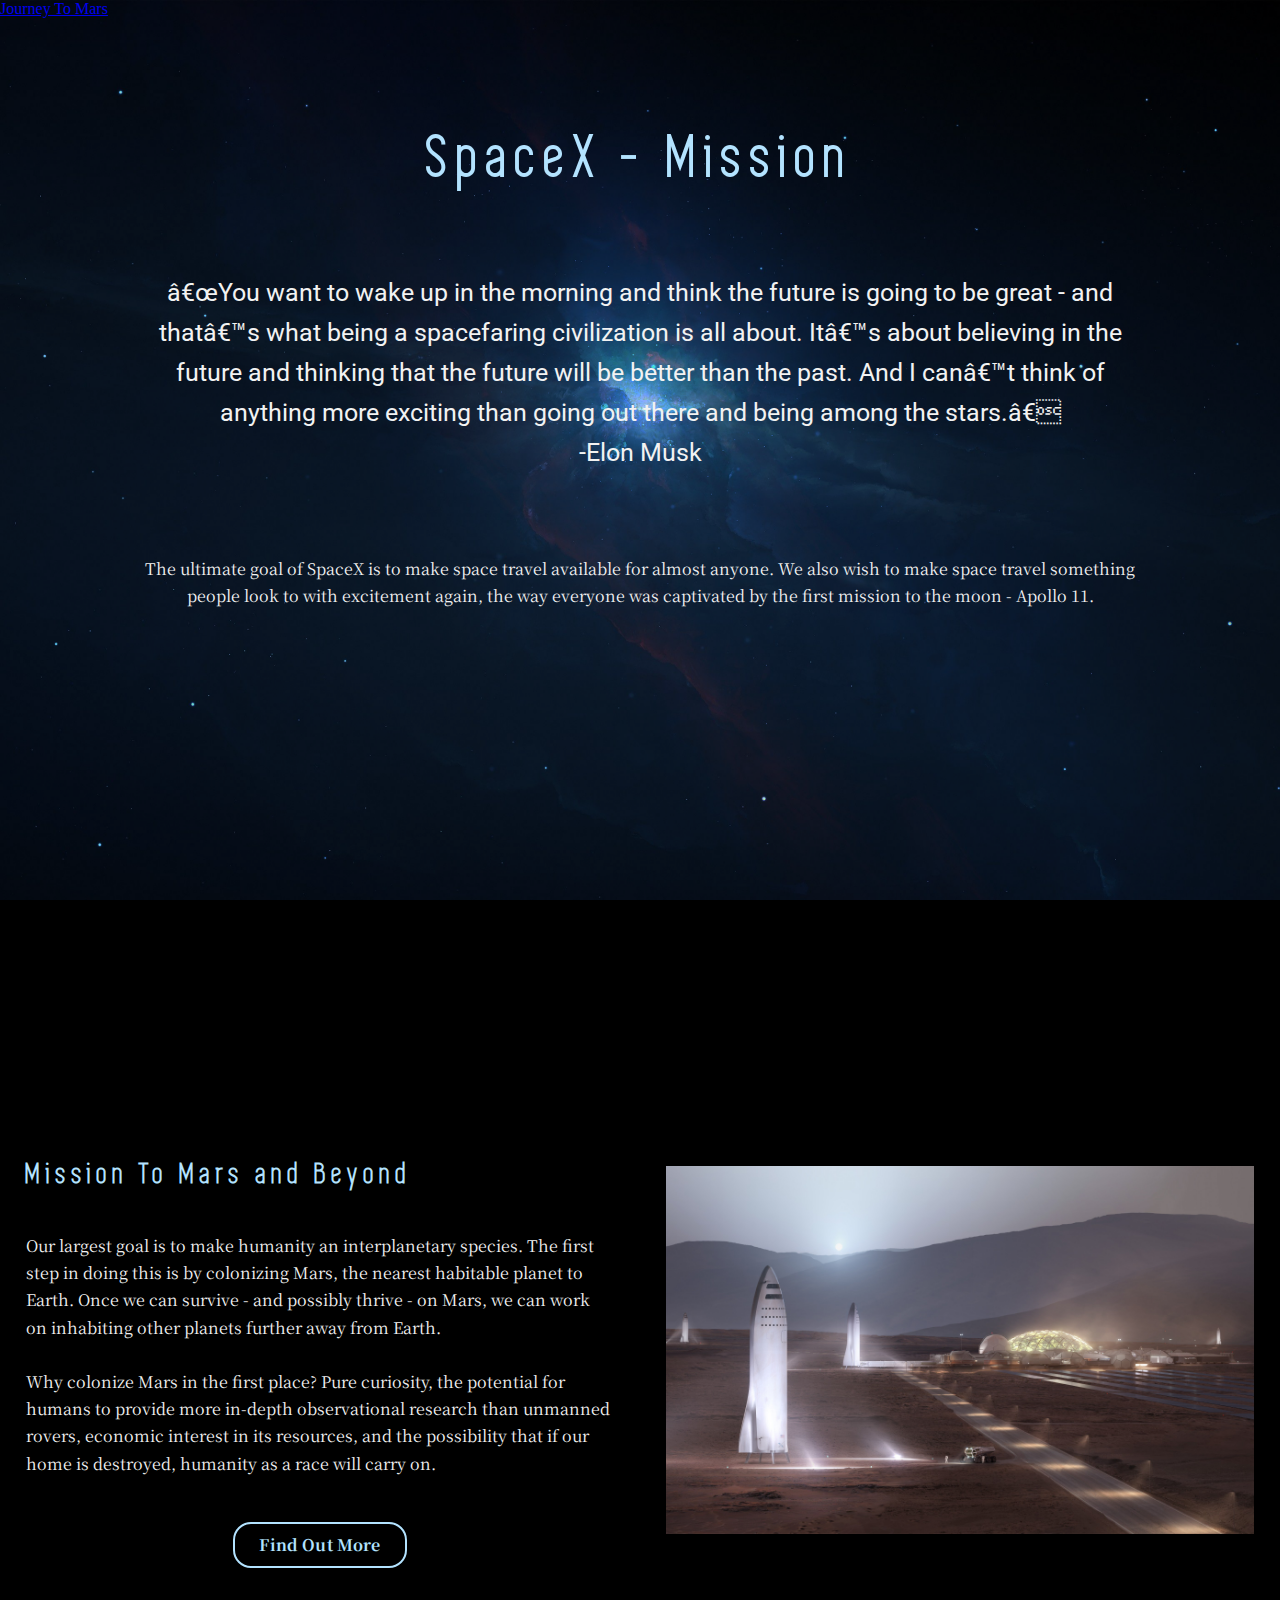
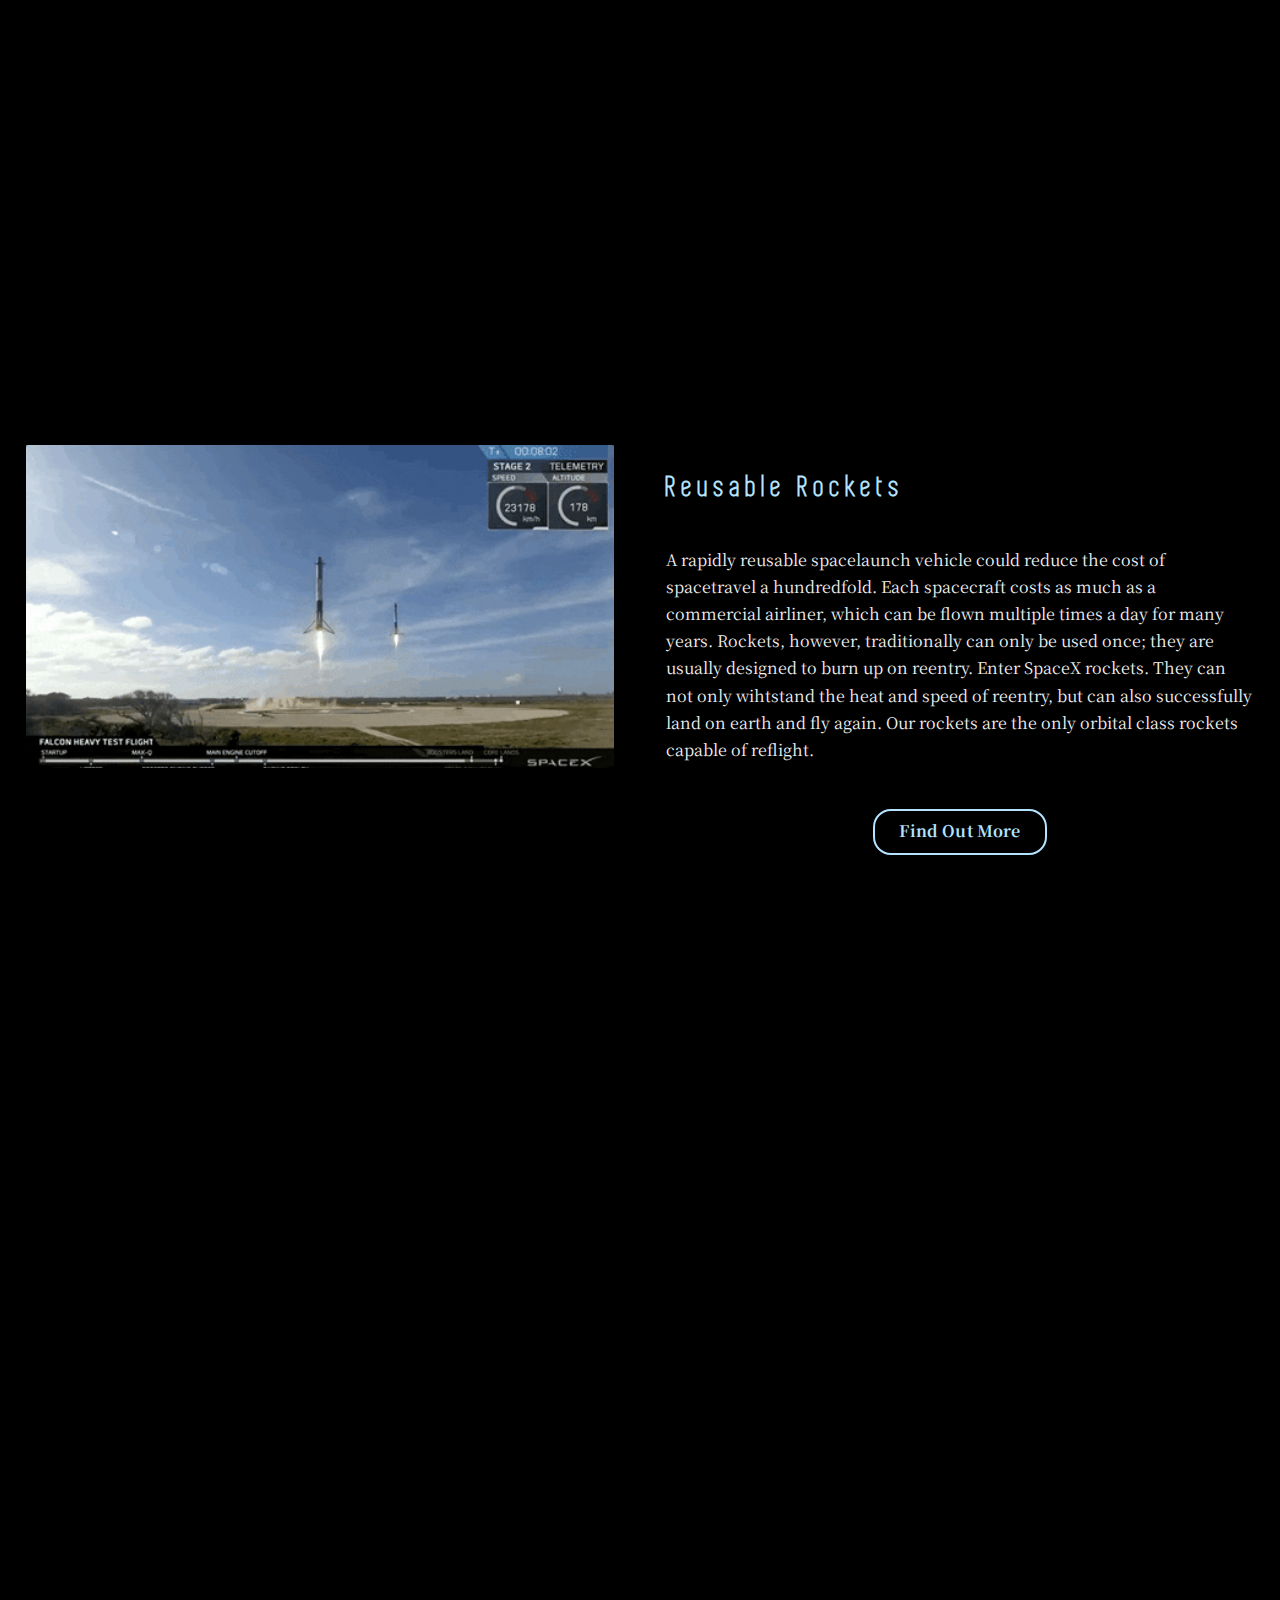
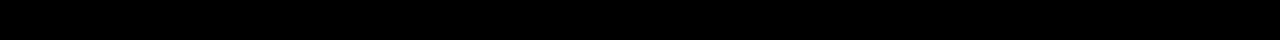
<file: index.html>
<!DOCTYPE html>
<html>
    <head>
        <meta charset UTF-8>
        <meta name="SpaceX Homepage" content="About SpaceX">
        <title>SpaceX - Home</title> 
        <link rel="stylesheet" href="normalize.css">
        <link rel="stylesheet" href="style.css">
        <link rel="preconnect" href="https://fonts.gstatic.com">
        <link href="https://fonts.googleapis.com/css2?family=Noto+Serif+JP:wght@200&display=swap" rel="stylesheet">
        <link rel="preconnect" href="https://fonts.gstatic.com">
        <link href="https://fonts.googleapis.com/css2?family=Roboto:ital,wght@1,300&display=swap" rel="stylesheet">
    </head>

    <body>
        <section id="intro">
            <nav class="topnav">
                <a href="mars.html">Journey To Mars</a>
            </nav>

            <header class="page-header">
                <h1>SpaceX - Mission</h1>
            </header>

            <article id="mission">
                <p>
                    <em>
                        “You want to wake up in the morning and think the futur<em>e i</em>s going to be great - and that’s what being a spacefaring 
                        civilization is all about. It’s about believing in the future and thinking that the future will be better than the 
                        past. And I can’t think of anything more exciting than going out there and being among the stars.”
                    </em>
                        <br>
                    <em>
                        -Elon Musk
                    </em>
                    <br><br><br><br>
                    The ultimate goal of SpaceX is to make space travel available for almost anyone. We also wish to make space travel
                    something people look to with excitement again, the way everyone was captivated by the first mission to the moon -
                    Apollo 11.
                </p>
            </article>
        </section>

        <main>
            <article class="container-1" id="first-article">
                <div class="split">
                    <h2>Mission To Mars and Beyond</h2>
                    <p class="main-text">
                        Our largest goal is to make humanity an interplanetary species. The first step in doing this is by colonizing Mars,
                        the nearest habitable planet to Earth. Once we can survive - and possibly thrive - on Mars, we can work on 
                        inhabiting other planets further away from
                        Earth.
                        <br><br>
                        Why colonize Mars in the first place? Pure curiosity, the potential for humans to provide more in-depth 
                        observational research than unmanned rovers, economic interest in its resources, and the possibility that if our
                        home is destroyed, humanity as a race will carry on. 
                    </p>
                    <a href="mars.html" class="secondary-link" id="mars-link">Find Out More</a>
                </div>
                
                <div class="split">
                    <img src="images/spacex_mars_colony.png" alt="space x mars colony" id="mars-colony">
                </div>

                <!-- <a href="mars.html" id=mars-link>Find Out More</a> -->
            </article>

            <!-- <a href="mars.html" id=mars-link>Find Out More</a> -->

            <article class="container-2" id="second-article">
                <div class="split" id="rocket-landing">
                    <img src="images/landing_rockets.gif" alt="space x rockets landing" id="img-rocket-landing">
                </div>

                <div class="split">
                    <h2>Reusable Rockets</h2>
                    <p class="main-text">
                        A rapidly reusable spacelaunch vehicle could reduce the cost of spacetravel a hundredfold. Each spacecraft
                        costs as much as a commercial airliner, which can be flown multiple times a day for many years.
                        Rockets, however, traditionally can only be used once; they are usually designed to burn up on reentry.

                        Enter SpaceX rockets. They can not only wihtstand the heat and speed of reentry, but can also successfully
                        land on earth and fly again. Our rockets are the only orbital class rockets capable of reflight.
                    </p>

                    <a href="spacecraft.html" class="secondary-link" id="mars-link">Find Out More</a>
                </div>
            </article>

            <article class="container-3" id="third-article">
                <div class="split" id="vertical-landing">
                    <iframe width="560" height="315" src="https://www.youtube.com/embed/brE21SBO2j8" frameborder="0" allow="accelerometer; autoplay; clipboard-write; encrypted-media; gyroscope; picture-in-picture" allowfullscreen></iframe>
                </div>

                <div class="split" id="mars-plan">
                    <iframe width="560" height="315" src="https://www.youtube.com/embed/lhydEz-ja1g" frameborder="0" allow="accelerometer; autoplay; clipboard-write; encrypted-media; gyroscope; picture-in-picture" allowfullscreen></iframe>
                </div>
            </article>
        </main>
    </body>
</html>
</file>
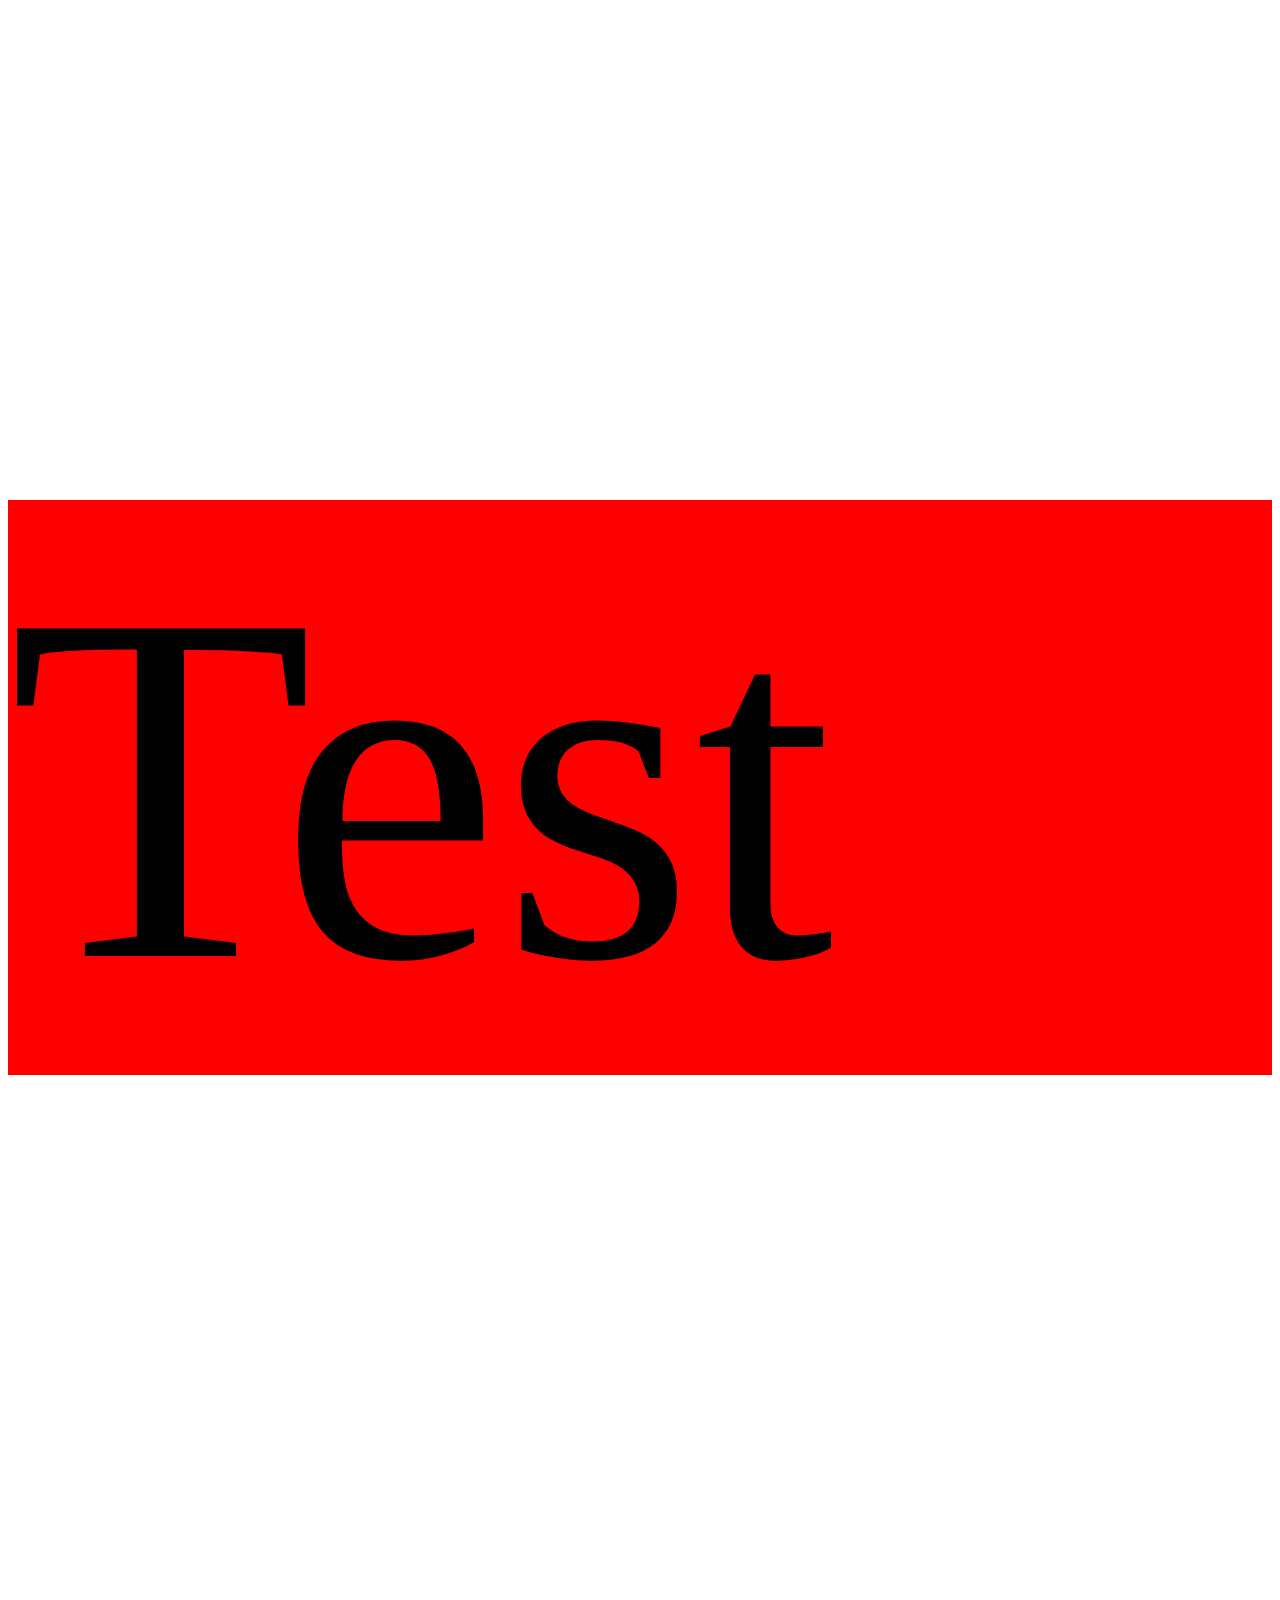
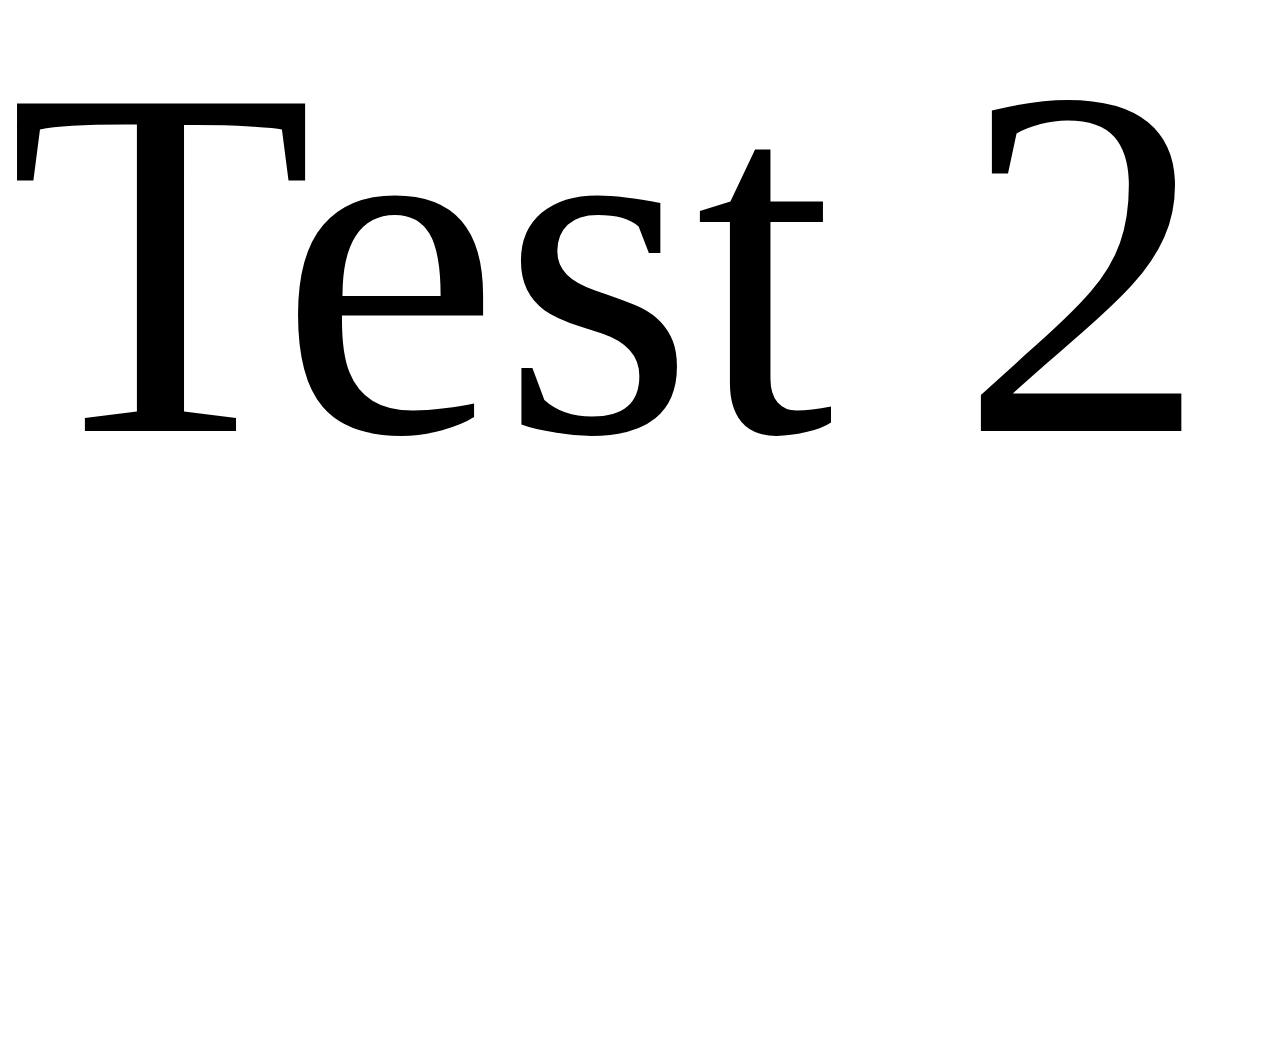
<file: test.html>
<!DOCTYPE html>
<html>
    <head>
        <style>
            .container {
                scroll-snap-type: y mandatory;
            }

            .child {
                font-size: 500px;
                scroll-snap-align: start;
            }

            #one {
                background-color: red;
            }
        </style>
    </head>
    <body>
        <main class="container">
            <div class="child" id="one">
                <p>Test</p>
            </div>
            <div class="child">
                <p>Test 2</p>
            </div>
        </main>
    </body>
</html>
</file>
<file: style.css>
@font-face {
    font-family: typeface;
    src: url(simplifica_typeface.ttf)
}

body {
    background-color: black;
    height: 100%;
}

main {
    scroll-snap-type: mandatory;
}

html {
    height: 100%;
}

#intro{
    background-image: url("images/space.png");
    height: 100%;
    background-position: center;
    background-repeat: no-repeat;
    background-size: cover;
}

.page-header {
    text-align: center;
    padding: 5%;
    padding-bottom: 2%;
    font-size: 30px;
    font-family: 'typeface', 'serif';
    letter-spacing: 0.3em;
}

h2 {
    font-size: 30px;
    font-family: 'typeface', 'serif';
    letter-spacing: 0.2em;
}

.container-1 {
    display: flex;
    width: 100%;
    flex-wrap: wrap;
    height: 100vh;
    justify-content: center;
    align-items: center;
    /* background-color: blue; */
}

.container-2 {
    display: flex;
    width: 100%;
    flex-wrap: wrap;
    height: 100vh;
    align-content: center;
    /* background-color: red; */
}

.container-3 {
    display: flex;
    width: 100%;
    flex-wrap: wrap;
    height: 60vh;
    align-content: center;
    /* background-color: red; */
}

p {
    color: #f2f2f2;
    font-family: 'Noto Serif JP', serif;
    line-height: 1.7;
}

h1, h2 {
    color: #b3e3ff;
}

#mission {
    text-align: center;
    padding: 10%;
    padding-top: 0%;
    margin: auto;
    /* border: 2px solid red; */
}

#mission em{
    font-family: 'Roboto', sans-serif;
    font-size: 25px;
    font-style: normal;
    line-height: 1.6;
    padding: 0%;
    text-align: left;
}

.split {
    display: flex;
    scroll-snap-align: start;
    flex-basis: 46%;
    flex-direction: column;
    padding: 2%;
    /* border: 2px solid red; */
}

.split img {
    max-width: 100%;
    height: auto;
}

/* .split iframe {
    max-width: 560px;
    max-height: 315px; */
    /* height: auto; */
}

/* #vertical-landing {
    width: 100%;
    height: 100%;
}

#mars-plan {
    width: 100%;
    height: auto;
} */

/* .video {
    width: 560px;
    height: 315px;
} */

#rocket-landing {
    max-width: 100%;
    height: auto;
}

#img-rocket-landing {
    width: 100%;
    height: auto;
}

.video {
    width: 100%;
    height: auto;
}

.main-text {
    padding-bottom: 5%;
}

a.secondary-link {
    width: 25%;
    height: auto;
    margin: auto;
    padding: 2%;

    border-radius: 2vmin;
    border: 2px solid #b3e3ff;
    /* border: 2px solid white; */

    text-align: center;
    font-family: 'Noto Serif JP', serif;
    font-weight: bold;
    letter-spacing: 0.01em;
}

a.secondary-link:link {
    color: #b3e3ff;
    /* color: white; */
    text-decoration: none;
}

@media screen and (max-width: 1000px) {
    /* body {
        padding-left: 4%;
    } */

    .container-1 {
        padding-top: 10%;
    }

    .container-3 {
        justify-content: center;
        align-items: center;
    }

    .split {
        display: flex;
        flex-grow: inherit;
        text-align: left;
        flex-basis: 100%;
        padding: 4%;
        overflow: scroll;
        /* border: 3px solid red; */
    }

    .split img {
        max-width: 100%;
        padding-top: 20%;
        height: auto;
    }

    p {
        font-size: 30px;
    }

    .page-header {
        padding-top: 15%;
        padding-bottom: 10%;
    }

    #mission em {
        font-size: 40px;
    }

    #mission {
        padding: 2%;
        padding-bottom: 70%;
    }

    .page-header {
        font-size: 45px;
    }

    h2 {
        font-size: 350%;
    }



}
</file>
